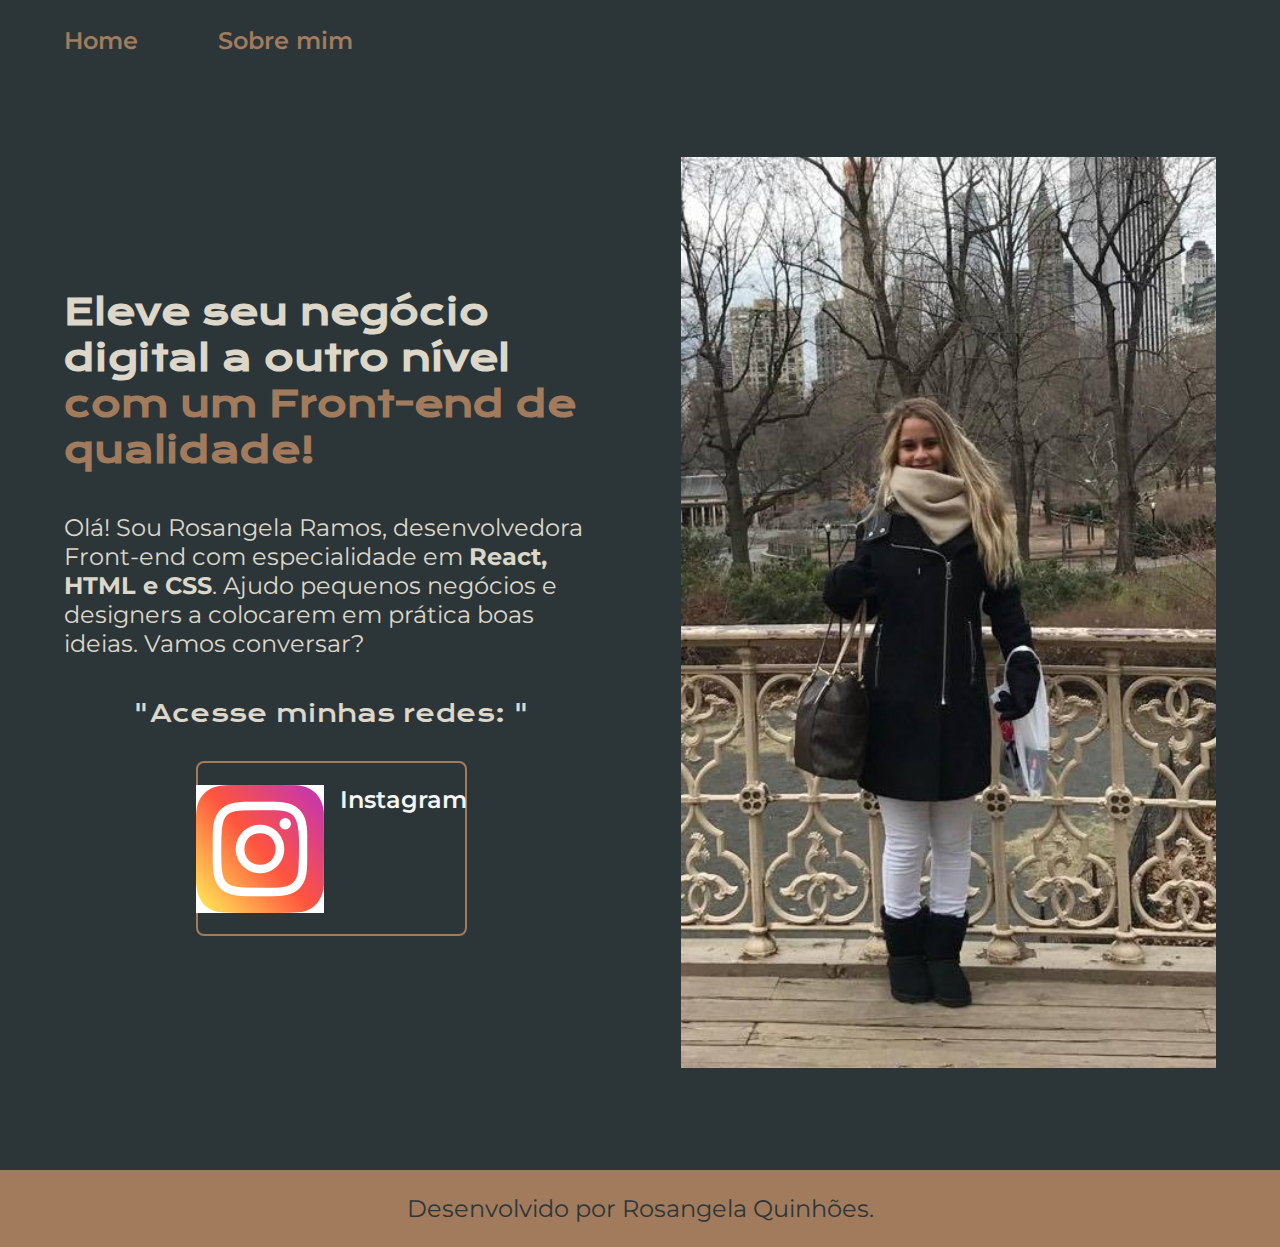
<file: index.html>
<!DOCTYPE html>
<html lang="pt-br">
<head>
    <meta charset="UTF-8">
    <meta http-equiv="X-UA-Compatible" content="IE=edge">
    <meta name="viewport" content="width=device-width, initial-scale=1.0">
    <title>Portfólio</title>
    <link rel="stylesheet" href="./styles/style.css">
</head>
<body>
    <header class= "cabecalho">
        <nav class= "cabecalho__menu">
            <a class= "cabecalho__menu__link" href="index.html">Home</a>          
            <a class= "cabecalho__menu__link" href="about.html">Sobre mim</a>
        </nav>
    </header>
    <main class= "apresentacao">
        <section class= "apresentacao__conteudo"> 
            <h1 class= "apresentacao__conteudo__titulo">Eleve seu negócio digital a outro nível 
                <strong class= "titulo-destaque">com um Front-end de qualidade!</strong></h1>
            <p class= "apresentacao__conteudo__texto">Olá! Sou Rosangela Ramos, desenvolvedora Front-end 
                com especialidade em <strong>React, HTML e CSS</strong>.
                Ajudo pequenos negócios e designers a 
                colocarem em prática boas ideias. Vamos conversar?</p> 
            <div class= "apresentacao__link">  
                <h2 class="apresentacao__link__subtitulo">"Acesse minhas redes:
                    "</h2>    
                 <a class= "apresentacao__link__navegacao" 
                    href="https://instagram.com/rosangelaquinhoes">
                    <img src="./assets/img-insta-4.png">
                    Instagram
                 </a> 
                 
            </div> 
        </section> 
        <img class="apresentacao__imagem" src="./assets/nova-foto.jpg" alt="minha">   
    </main>
    <footer class="rodape">
        <p>Desenvolvido por Rosangela Quinhões.</p>
    </footer>

    
</body>
</html>
</file>
<file: styles/style.css>
@import url('https://fonts.googleapis.com/css2?family=Krona+One&family=Montserrat:ital,wght@0,100..900;1,100..900&display=swap');

:root {
    --cor-primaria: #2c3639;
    --cor-secundaria: #dcd7c9;
    --cor-terciaria: #a27b5c;
    --cor-hover: #3f4e4f;

    --fonte-primaria: "Krona One", sans-serif;
    --fonte-secundaria: "Montserrat", sans-serif;
}

* {
    margin: 0;
    padding: 0;
}

body {
    /* height: 100vh; */
    box-sizing: border-box;
    background-color: var(--cor-primaria);
    color: var(--cor-secundaria);
}

.cabecalho {
    padding: 2% 0% 0% 5%;
}

.cabecalho__menu {
    display: flex;
    gap: 80px;  
}

.cabecalho__menu__link {
    font-family: var(--fonte-secundaria);
    font-size: 1.5rem;
    font-weight: 600;
    color: var(--cor-terciaria);
    text-decoration: none; 
}

.apresentacao {      
    /* margin: 10% 5%; */
    padding: 8% 5%; 
    display: flex;
    align-items: center;
    justify-content: space-between;
    gap: 82px;
}
.apresentacao__conteudo {
    width: 50%;
    display: flex;
    flex-direction: column;
    gap: 40px;
}
.apresentacao__conteudo__titulo {
    font-size: 2.25rem;
    font-family: var(--fonte-primaria);
}

.titulo-destaque {
    color: var(--cor-terciaria);
}
.apresentacao__conteudo__texto {
    font-size: 1.5rem;
    font-family: var(--fonte-secundaria);
}
.apresentacao__link {
    display: flex;
    flex-direction: column;
    justify-content: space-between;
    align-items: center;
    gap: 32px;
}
.apresentacao__link__subtitulo {
    font-family: var(--fonte-primaria);
    font-weight: 400;
    font-size: 1.5rem;
}
.apresentacao__link__navegacao {
    /* background-color: #22D4FD; */
    display: flex;
    justify-content: center;
    gap: 16px;
    border: 2px solid var(--cor-terciaria);
    width: 50%;
    text-align: center;
    border-radius: 8px;
    font-size: 1.5rem;
    font-weight: 600;
    padding: 21.5px 0;
    text-decoration: none;
    color: #f6f6f6;
    font-family: var(--fonte-secundaria);
}
.apresentacao__link__links:hover {
    background-color: var(--cor-hover);
}S
.apresentacao__link__subtitulo:hover {
    font-family: var(--fonte-secundaria);
}

.apresentacao__imagem {
    width: 50%;
}

.rodape {
    padding: 24px;
    color: var(--cor-primaria);
    background-color: var(--cor-terciaria);
    text-align: center;
    font-family: var(--fonte-secundaria);
    font-size: 1.5rem;
    font-weight: 400;
}

@media (max-width: 1200px) {  
    .cabecalho {
        padding: 10%;
    }
    .cabecalho__menu {
        justify-content: center;
    }

    .apresentacao {
        flex-direction: column-reverse;
    }  
    .apresentacao__conteudo {
        width: auto;
    }
}
</file>
